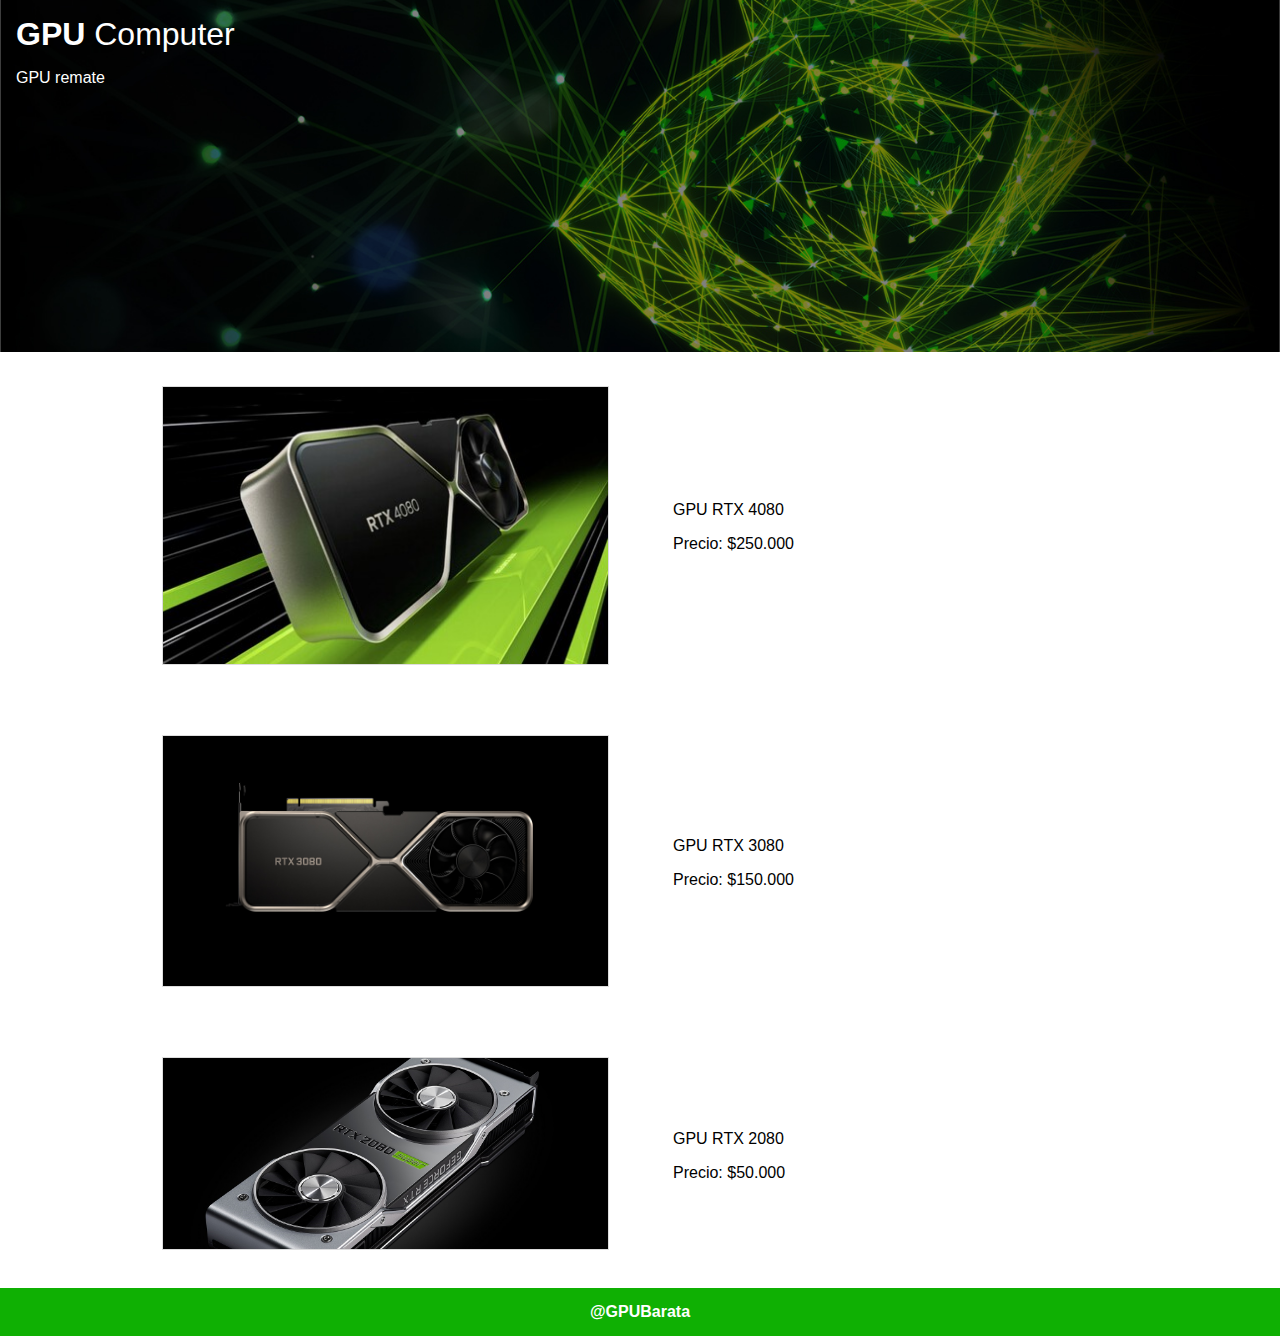
<file: desafio final/PROYECTO CSS/index.html>
<!DOCTYPE html>
<html lang="en">

<head>
    <title>Tu Compratech.com</title>
    <link rel="icon" type="image/x-icon" href="favicon/android-chrome-192x192.png">
    <meta charset="UTF-8">
    <meta http-equiv="X-UA-Compatible" content="IE=edge">
    <meta name="viewport" content="width=device-width, initial-scale=1.0">
    <link rel="stylesheet" href="assets/css/normalize.css">
    <title>Document</title>
</head>

<body>
    <div class="header">
        <h1><strong>GPU</strong> Computer</h1>
        <p>GPU remate</p>
    </div>
    <div class="product">
        <table>
            <tr>
                <td>
                    <img src="assets/img/rtx4080.jpeg" alt="">
                </td>
                <td>
                    <p> GPU RTX 4080</p>
                    <p>Precio: $250.000</p>
                </td>
            </tr>
            <tr><td>
                <img src="assets/img/geforce-rtx-3080-1-960.jpeg" alt="">
            </td>
            <td>
                <p> GPU RTX 3080</p>
                <p>Precio: $150.000</p>
            </td></tr>
            <tr><td>
                <img src="assets/img/GeForce-RTX-2080-Super-portada.jpeg" alt="">
            </td>
            <td>
                <p> GPU RTX 2080</p>
                <p>Precio: $50.000</p>
            </td></tr>
        </table>
    </div>
    <div class="footer">
        @GPUBarata
    </div>
</body>

</html>
</file>
